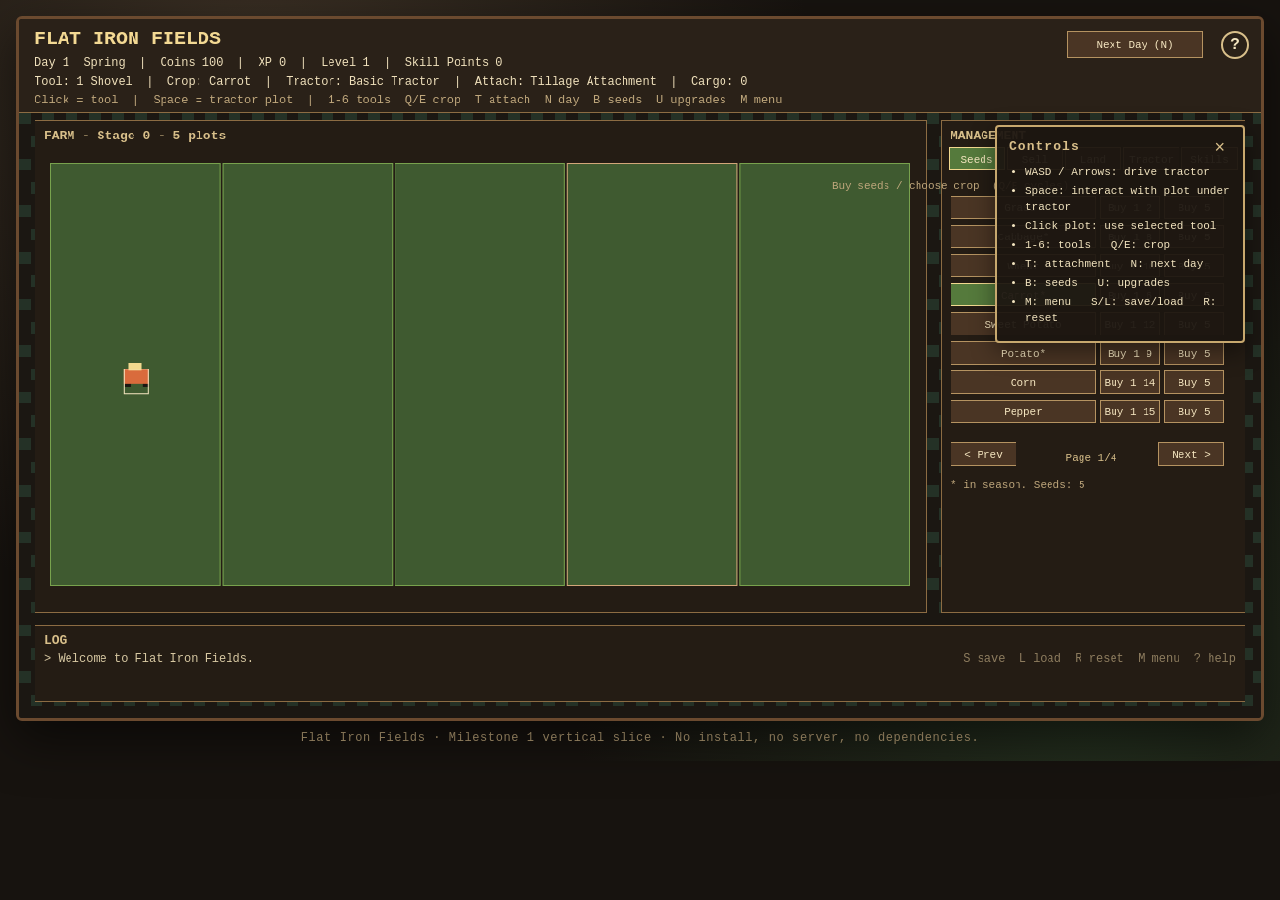
<file: index.html>
<!doctype html>
<html lang="en">
<head>
  <meta charset="utf-8">
  <meta name="viewport" content="width=device-width, initial-scale=1">
  <title>Flat Iron Fields - Milestone 1 Prototype</title>
  <link rel="stylesheet" href="styles.css">
</head>
<body>
  <main class="shell">
    <div class="stage">
      <canvas id="game" width="1280" height="720" aria-label="Flat Iron Fields game canvas">
        Your browser needs HTML5 Canvas to play Flat Iron Fields.
      </canvas>

      <button id="help-toggle" type="button" title="Toggle controls">?</button>
      <aside id="help-overlay" aria-label="Controls">
        <div class="help-head">
          <strong>Controls</strong>
          <button id="help-close" type="button" aria-label="Close controls">&times;</button>
        </div>
        <ul>
          <li>WASD / Arrows: drive tractor</li>
          <li>Space: interact with plot under tractor</li>
          <li>Click plot: use selected tool</li>
          <li>1-6: tools &nbsp; Q/E: crop</li>
          <li>T: attachment &nbsp; N: next day</li>
          <li>B: seeds &nbsp; U: upgrades</li>
          <li>M: menu &nbsp; S/L: save/load &nbsp; R: reset</li>
        </ul>
      </aside>
    </div>
    <p class="caption">Flat Iron Fields &middot; Milestone 1 vertical slice &middot; No install, no server, no dependencies.</p>
  </main>

  <noscript>Flat Iron Fields needs JavaScript enabled.</noscript>

  <script src="src/config.js"></script>
  <script src="src/state.js"></script>
  <script src="src/crops.js"></script>
  <script src="src/plots.js"></script>
  <script src="src/economy.js"></script>
  <script src="src/progression.js"></script>
  <script src="src/tractors.js"></script>
  <script src="src/input.js"></script>
  <script src="src/ui.js"></script>
  <script src="src/game.js"></script>
</body>
</html>
</file>
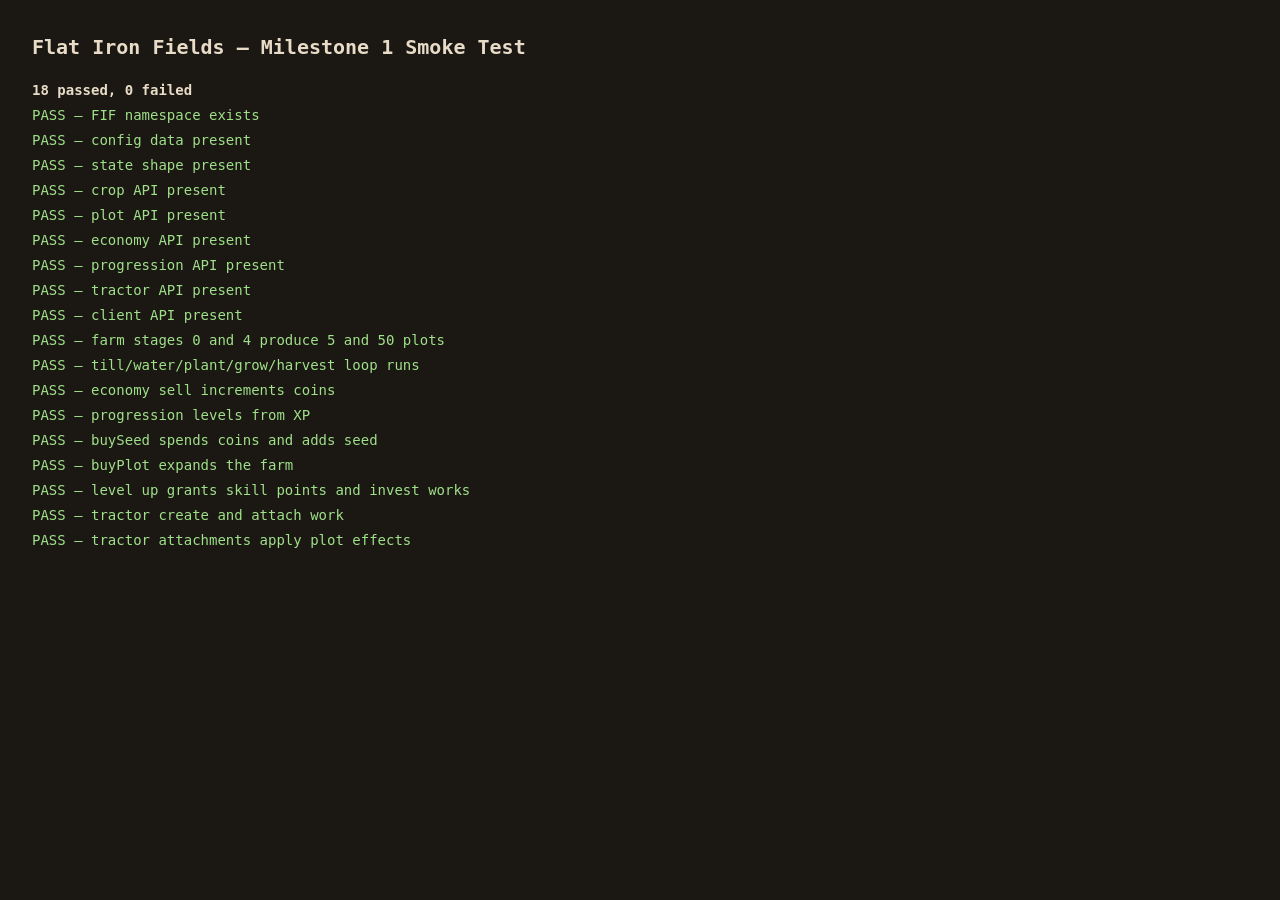
<file: tests/smoke.html>
<!doctype html>
<html lang="en">
<head>
  <meta charset="utf-8">
  <title>Flat Iron Fields — Milestone 1 Smoke Test</title>
  <style>
    body { background: #1b1712; color: #e8dcc8; font: 14px/1.5 Consolas, monospace; padding: 24px; }
    h1 { font-size: 20px; margin: 0 0 12px; }
    #results div { padding: 2px 0; }
    .pass { color: #9fe08a; }
    .fail { color: #ff8a7a; }
    .summary { margin-top: 16px; font-weight: bold; }
  </style>
</head>
<body>
  <h1>Flat Iron Fields — Milestone 1 Smoke Test</h1>
  <div id="results">Running...</div>

  <script src="../src/config.js"></script>
  <script src="../src/state.js"></script>
  <script src="../src/crops.js"></script>
  <script src="../src/plots.js"></script>
  <script src="../src/economy.js"></script>
  <script src="../src/progression.js"></script>
  <script src="../src/tractors.js"></script>
  <script src="../src/input.js"></script>
  <script src="../src/ui.js"></script>
  <script src="../src/game.js"></script>
  <script src="smoke.js"></script>
</body>
</html>
</file>
<file: styles.css>
:root {
  --soil: #2a2118;
  --soil-dark: #17130f;
  --wood: #6b4a2f;
  --grain: #d8bf8a;
  --leaf: #7ea64a;
  --sky: #4d7d96;
  --ink: #f3e5c0;
}

* { box-sizing: border-box; }

html, body {
  margin: 0;
  min-height: 100%;
  background: var(--soil-dark);
  color: var(--ink);
  font-family: "Courier New", Courier, monospace;
}

body {
  display: flex;
  align-items: center;
  justify-content: center;
  padding: 16px;
  background:
    radial-gradient(circle at 20% 10%, #3b3024 0, transparent 45%),
    radial-gradient(circle at 85% 90%, #24301f 0, transparent 40%),
    var(--soil-dark);
}

.shell {
  width: 1280px;
  max-width: 100%;
}

.stage {
  position: relative;
  width: 100%;
  border: 3px solid var(--wood);
  border-radius: 6px;
  overflow: hidden;
  background: #1b1712;
  box-shadow: 0 18px 50px rgba(0, 0, 0, 0.55), inset 0 0 0 1px #9a7a4d;
}

canvas {
  display: block;
  width: 100%;
  height: auto;
  image-rendering: pixelated;
  background: #1b1712;
}

.caption {
  margin: 10px 2px 0;
  color: #bfa77c;
  font-size: 12px;
  letter-spacing: 0.05em;
  text-align: center;
}

#help-toggle {
  position: absolute;
  top: 12px;
  right: 12px;
  width: 28px;
  height: 28px;
  border: 2px solid var(--grain);
  border-radius: 50%;
  background: var(--soil);
  color: var(--ink);
  font: bold 16px/1 "Courier New", monospace;
  cursor: pointer;
  z-index: 4;
}

#help-toggle:hover { background: var(--wood); }

#help-overlay {
  position: absolute;
  top: 106px;
  right: 16px;
  width: 250px;
  padding: 10px 12px 12px;
  border: 2px solid #c7a86e;
  border-radius: 4px;
  background: rgba(28, 22, 16, 0.94);
  box-shadow: 0 8px 24px rgba(0, 0, 0, 0.45);
  color: var(--ink);
  font-size: 11px;
  line-height: 1.45;
  z-index: 3;
}

.help-head {
  display: flex;
  align-items: center;
  justify-content: space-between;
  margin-bottom: 8px;
  color: var(--grain);
  font-size: 13px;
  letter-spacing: 0.08em;
}

#help-close {
  border: 0;
  background: transparent;
  color: var(--grain);
  font-size: 18px;
  line-height: 1;
  cursor: pointer;
}

#help-overlay ul {
  margin: 0;
  padding-left: 16px;
}

#help-overlay li { margin-bottom: 3px; }

noscript {
  display: block;
  max-width: 1280px;
  margin: 12px auto;
  color: #ffd28a;
  text-align: center;
}
</file>
